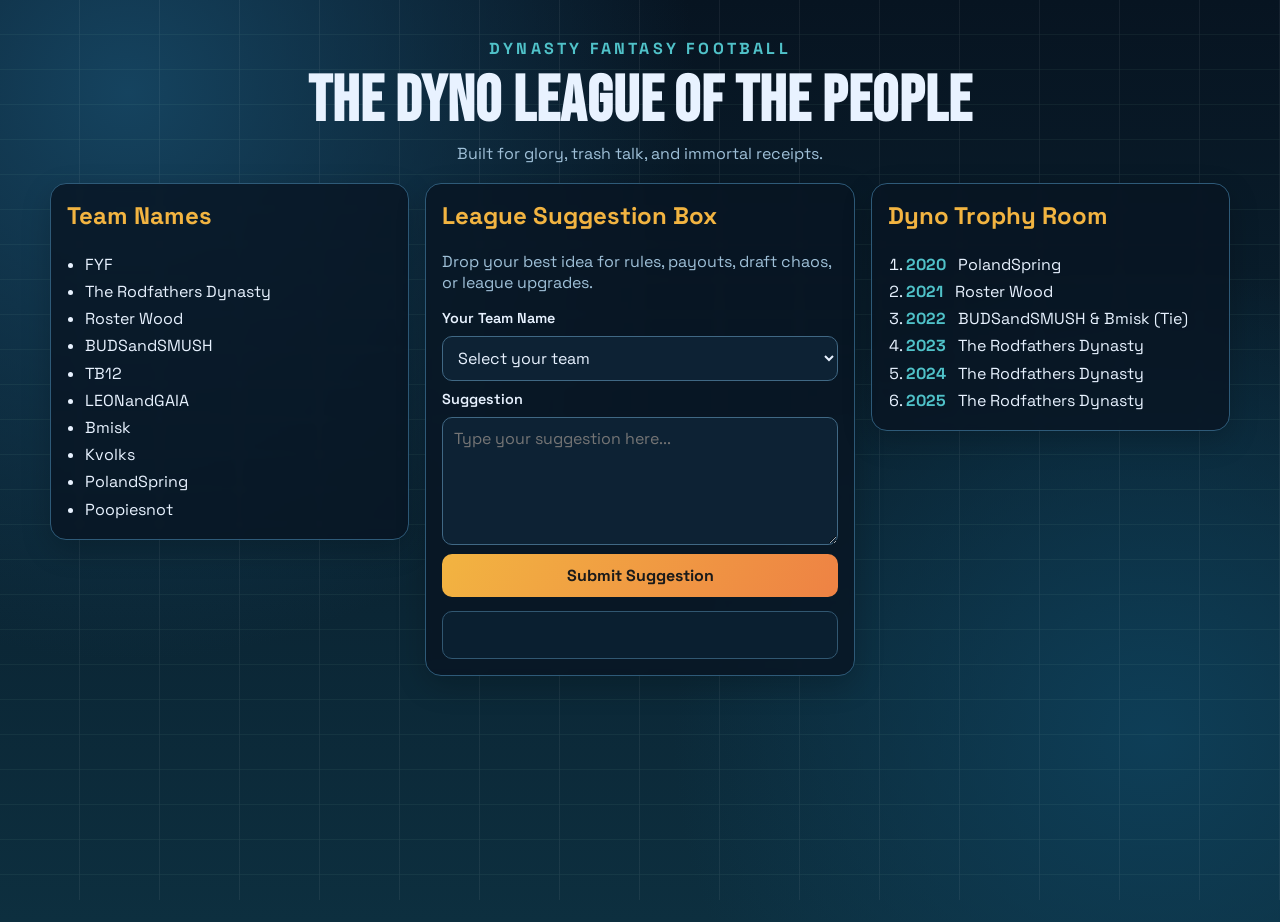
<file: Dyno-League-main/index.html>
<!DOCTYPE html>
<html lang="en">
<head>
  <meta charset="UTF-8" />
  <meta name="viewport" content="width=device-width, initial-scale=1.0" />
  <title>The Dyno League of the People</title>
  <link rel="preconnect" href="https://fonts.googleapis.com" />
  <link rel="preconnect" href="https://fonts.gstatic.com" crossorigin />
  <link href="https://fonts.googleapis.com/css2?family=Bebas+Neue&family=Space+Grotesk:wght@400;600;700&display=swap" rel="stylesheet" />
  <link rel="stylesheet" href="styles.css" />
</head>
<body>
  <div class="field-overlay"></div>
  <main class="site-wrap">
    <header class="hero">
      <p class="kicker">Dynasty Fantasy Football</p>
      <h1>The Dyno League of the People</h1>
      <p class="subtitle">Built for glory, trash talk, and immortal receipts.</p>
    </header>

    <section class="grid-layout">
      <aside class="card teams">
        <h2>Team Names</h2>
        <ul>
          <li>FYF</li>
          <li>The Rodfathers Dynasty</li>
          <li>Roster Wood</li>
          <li>BUDSandSMUSH</li>
          <li>TB12</li>
          <li>LEONandGAIA</li>
          <li>Bmisk</li>
          <li>Kvolks</li>
          <li>PolandSpring</li>
          <li>Poopiesnot</li>
        </ul>
      </aside>

      <section class="card suggestion-box" aria-labelledby="suggestion-title">
        <h2 id="suggestion-title">League Suggestion Box</h2>
        <p>Drop your best idea for rules, payouts, draft chaos, or league upgrades.</p>

        <form id="suggestionForm">
          <label for="teamName">Your Team Name</label>
          <select id="teamName" name="teamName" required>
            <option value="">Select your team</option>
            <option>FYF</option>
            <option>The Rodfathers Dynasty</option>
            <option>Roster Wood</option>
            <option>BUDSandSMUSH</option>
            <option>TB12</option>
            <option>LEONandGAIA</option>
            <option>Bmisk</option>
            <option>Kvolks</option>
            <option>PolandSpring</option>
            <option>Poopiesnot</option>
          </select>

          <label for="suggestion">Suggestion</label>
          <textarea id="suggestion" name="suggestion" rows="5" placeholder="Type your suggestion here..." required></textarea>

          <button type="submit">Submit Suggestion</button>
        </form>

        <div id="responseBox" class="response" aria-live="polite"></div>
      </section>

      <aside class="card trophy">
        <h2>Dyno Trophy Room</h2>
        <ol>
          <li><span>2020</span> PolandSpring</li>
          <li><span>2021</span> Roster Wood</li>
          <li><span>2022</span> BUDSandSMUSH &amp; Bmisk (Tie)</li>
          <li><span>2023</span> The Rodfathers Dynasty</li>
          <li><span>2024</span> The Rodfathers Dynasty</li>
          <li><span>2025</span> The Rodfathers Dynasty</li>
        </ol>
      </aside>
    </section>
  </main>

  <script src="app.js"></script>
</body>
</html>
</file>
<file: Dyno-League-main/styles.css>
:root {
  --bg-top: #071421;
  --bg-bottom: #0d2f3f;
  --panel: rgba(8, 21, 34, 0.8);
  --panel-border: #2e5a78;
  --accent: #f2b441;
  --accent-alt: #50c2c9;
  --text: #e8f2ff;
  --muted: #9fc0d8;
  --danger: #ff7e7e;
}

* {
  box-sizing: border-box;
}

body {
  margin: 0;
  min-height: 100vh;
  color: var(--text);
  font-family: "Space Grotesk", sans-serif;
  background: radial-gradient(circle at 10% 10%, #15435f, transparent 40%),
    radial-gradient(circle at 90% 80%, #0e3e57, transparent 35%),
    linear-gradient(180deg, var(--bg-top), var(--bg-bottom));
}

.field-overlay {
  position: fixed;
  inset: 0;
  pointer-events: none;
  opacity: 0.12;
  background-image: repeating-linear-gradient(
      to bottom,
      transparent 0,
      transparent 34px,
      #a9e2c9 35px
    ),
    repeating-linear-gradient(
      to right,
      transparent 0,
      transparent 79px,
      #ffffff 80px
    );
}

.site-wrap {
  width: min(1180px, 94vw);
  margin: 1.4rem auto 2rem;
  position: relative;
  z-index: 2;
}

.hero {
  text-align: center;
  padding: 1rem 1rem 1.2rem;
}

.kicker {
  letter-spacing: 0.2rem;
  text-transform: uppercase;
  color: var(--accent-alt);
  margin: 0;
  font-weight: 700;
}

h1 {
  margin: 0.2rem 0;
  font-family: "Bebas Neue", sans-serif;
  font-size: clamp(2rem, 6vw, 4rem);
  letter-spacing: 0.06rem;
}

.subtitle {
  margin: 0;
  color: var(--muted);
}

.grid-layout {
  display: grid;
  grid-template-columns: 1fr minmax(340px, 1.2fr) 1fr;
  gap: 1rem;
  align-items: start;
}

.card {
  background: var(--panel);
  border: 1px solid var(--panel-border);
  backdrop-filter: blur(3px);
  border-radius: 16px;
  padding: 1rem;
  box-shadow: 0 10px 30px rgba(0, 0, 0, 0.2);
}

.card h2 {
  margin-top: 0;
  color: var(--accent);
}

.teams ul,
.trophy ol {
  margin: 0;
  padding-left: 1.1rem;
  line-height: 1.7;
}

.trophy span {
  color: var(--accent-alt);
  font-weight: 700;
  margin-right: 0.5rem;
}

.suggestion-box p {
  margin-top: 0;
  color: var(--muted);
}

form {
  display: grid;
  gap: 0.55rem;
}

label {
  font-size: 0.9rem;
  font-weight: 600;
}

select,
textarea,
button {
  font: inherit;
  border-radius: 10px;
}

select,
textarea {
  border: 1px solid #406884;
  background: #0d2234;
  color: var(--text);
  padding: 0.65rem 0.7rem;
}

textarea {
  resize: vertical;
}

button {
  border: 0;
  background: linear-gradient(120deg, var(--accent), #ee8244);
  color: #1a1a1a;
  font-weight: 700;
  padding: 0.7rem 0.8rem;
  cursor: pointer;
}

button:hover {
  filter: brightness(1.05);
}

.response {
  min-height: 3rem;
  margin-top: 0.9rem;
  border-radius: 10px;
  padding: 0.75rem;
  background: #0a1f30;
  border: 1px solid #315771;
  color: var(--muted);
}

.response .roast {
  color: var(--danger);
  font-weight: 700;
  margin-bottom: 0.4rem;
}

.response .jk {
  color: #9de5b2;
}

@media (max-width: 940px) {
  .grid-layout {
    grid-template-columns: 1fr;
  }
}
</file>
